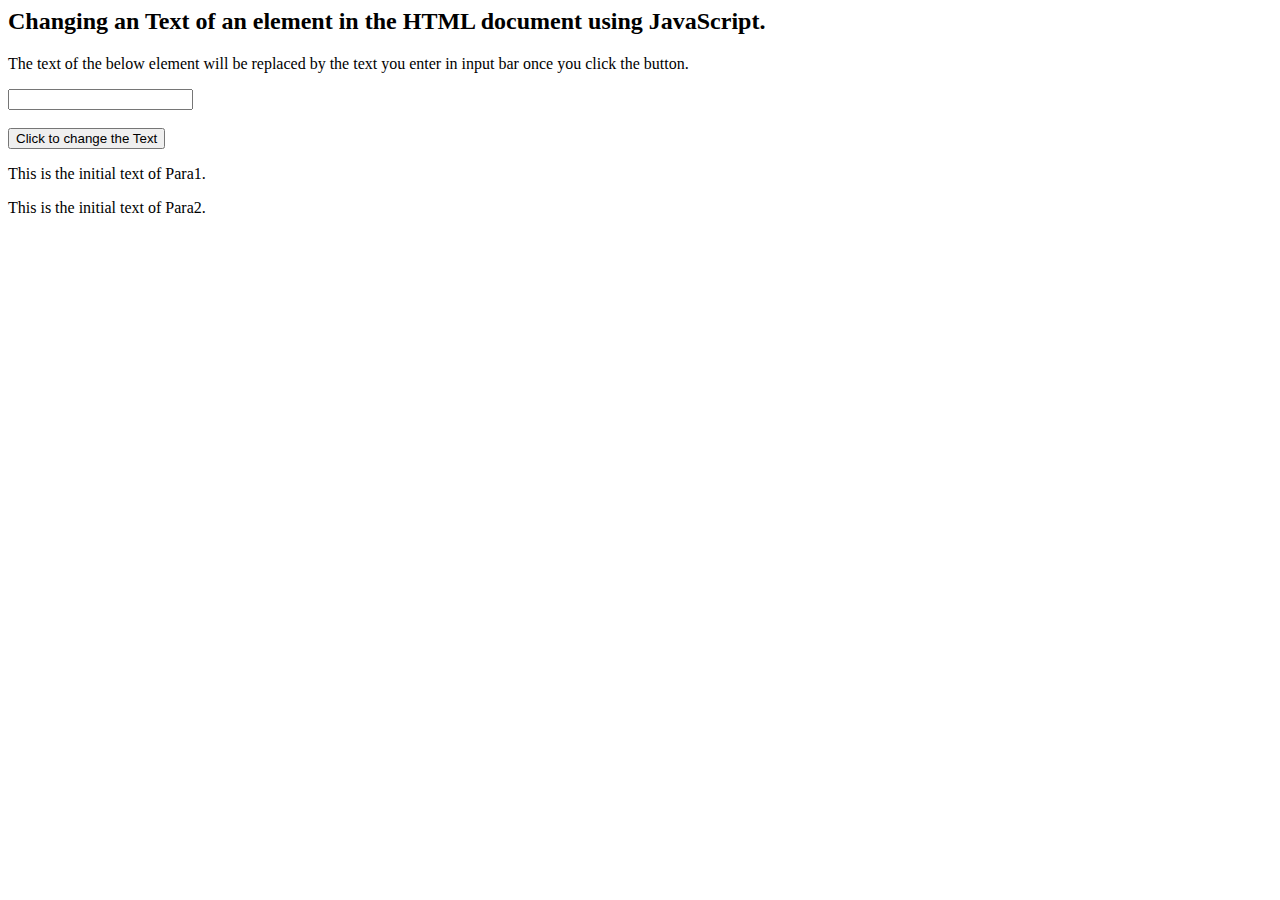
<file: file.html>
<html lang = "en">
<body>
   <h2>Changing an Text of an element in the HTML document using JavaScript.</h2>
   <p id = "upper">The text of the below element will be replaced by the text you enter in input bar once you click the button.</p>
   <input type = "text" id = "inp"> <br> <br>
   <button id = "btn" onclick = "changeImage()"> Click to change the Text </button>
   <p id = "para1">This is the initial text of Para1.</p>
   <p id = "para2">This is the initial text of Para2.</p>
   <script>
      var para1 = document.getElementById("para1");
      var para2 = document.getElementById("para2");
      function changeImage() {
         var inp = document.getElementById("inp");
         var enteredText = inp.value;
         para1.innerText = enteredText + ", This text is changed using the innerText property. ";
         para2.innerHTML = " <u> " + enteredText + " </u> " + ", <b> This text is changed using the <em> innerHTML </em> property. <b> <br> ";
      }
   </script>
</body>
</html>
</file>
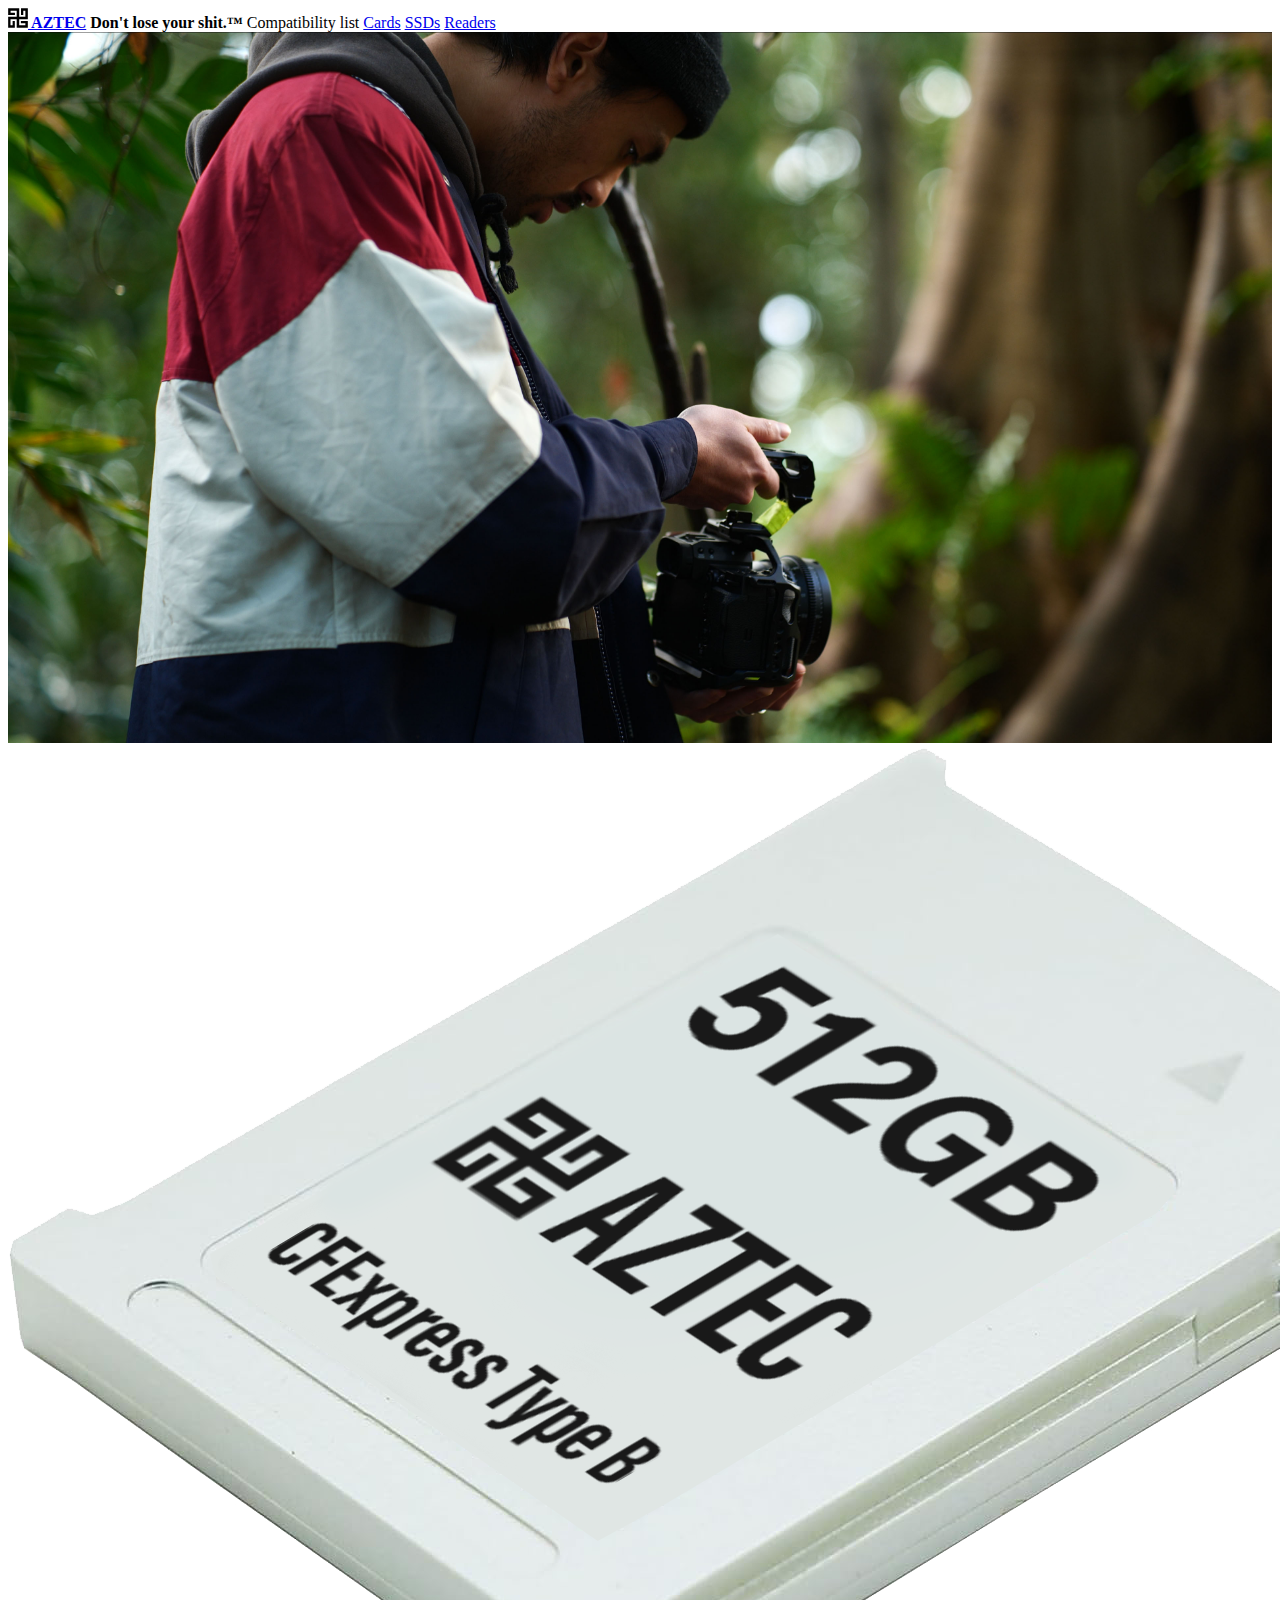
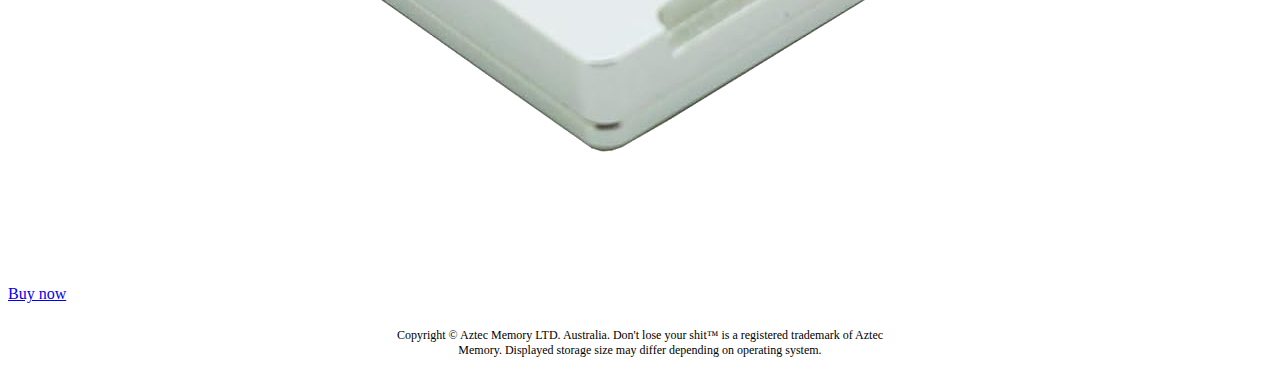
<file: index_old.html>
<!DOCTYPE html>
<html lang="en">
<head>
    <meta charset="UTF-8">
    <meta name="viewport" content="width=device-width, initial-scale=1.0">
    <title>Aztec - Don't Lose your Shit</title>
    <link rel="stylesheet" href="styles.css">
    <link rel="icon" type="image/x-icon" href="favicon.png">
</head>
<div class="navbar"><a class="black" href="index.html"><img src="logo.svg" width="20px"><b> AZTEC</b></a> <t class="size"><b>Don't lose your shit.™</b></t> <a class="links"> Compatibility list</a> <a href="./cards" class="links">Cards</a> <a href="./ssds" class="links">SSDs</a> <a href="./readers.html" class="links">Readers</a></div>
<body>


<div class="hero"><img src="background.jpg" class="hero-image">
  
    <div class="landing">
        <img class="main" src="card.png">
        <h1>Aztec 1TB</h1>
        <h2>CFexpress 2.0 Type B</h2>

    <a href="./cards.html" class="shopping-button">Buy now</a>
</div>
</div>

    
<p style="margin-top: 25px; font-size: 12px; text-align: center; width: 40%; margin-left: 30%; margin-right: 30%; position: bottom;">Copyright © Aztec Memory LTD. Australia. Don't lose your shit™ is a registered trademark of Aztec Memory. Displayed storage size may differ depending on operating system. </p>

</body>
</html>
</file>
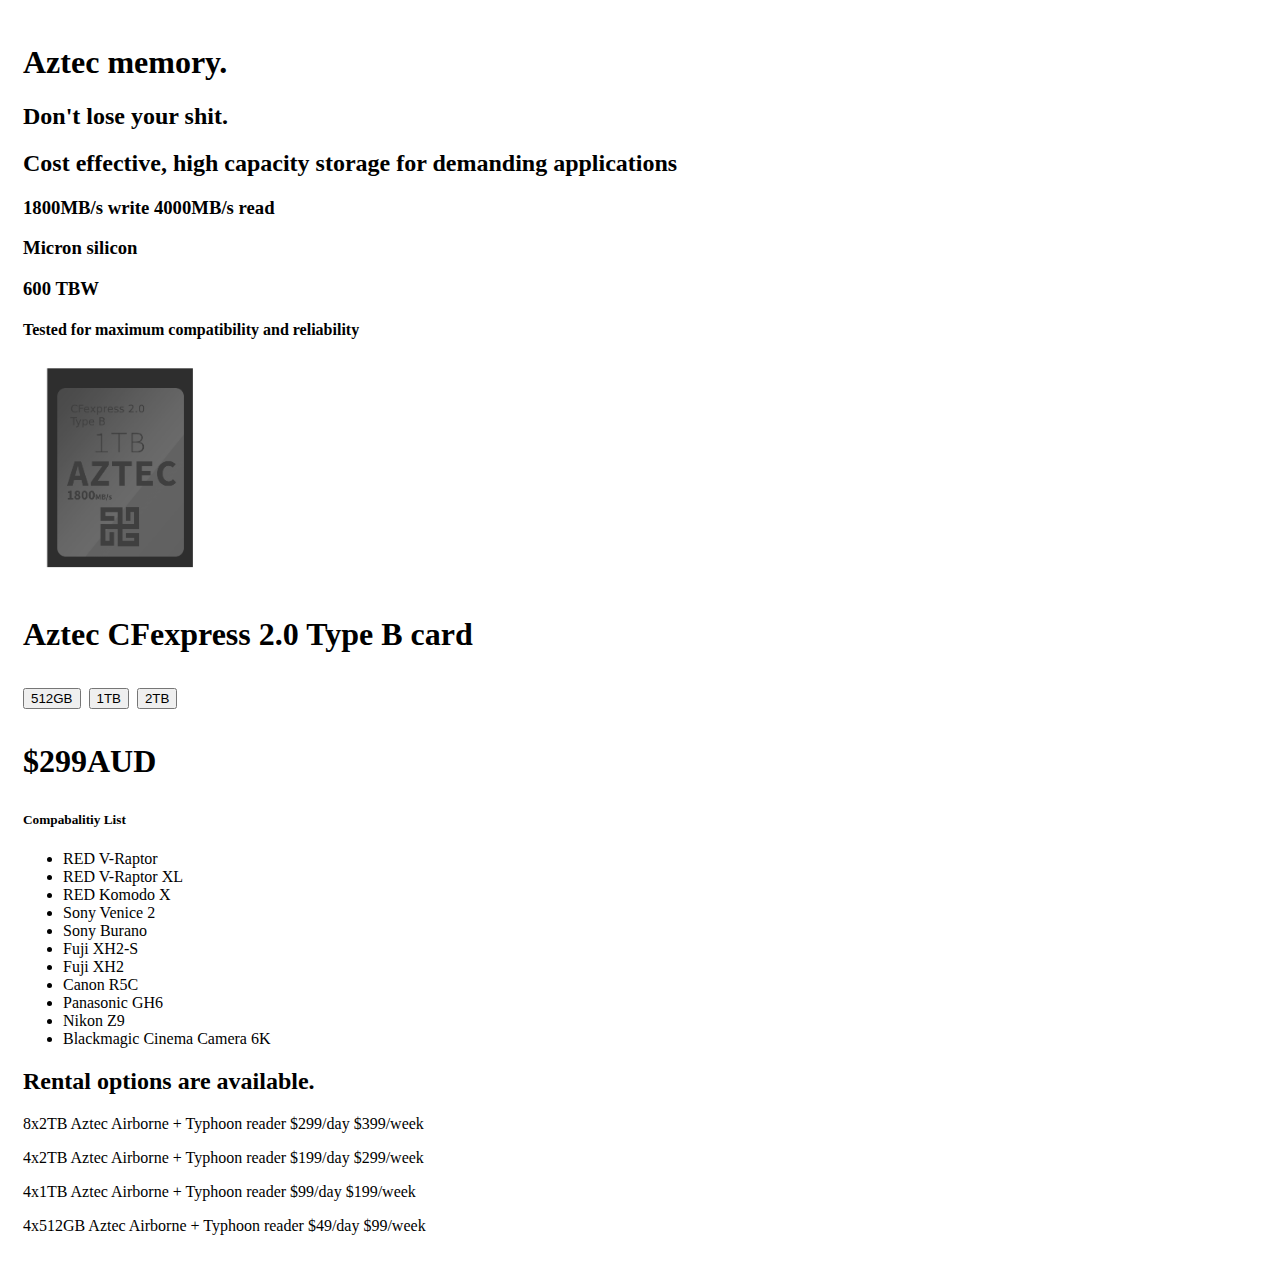
<file: page.html>
<!DOCTYPE html>
<html lang="en">
<head>
    <meta charset="UTF-8">
    <meta name="viewport" content="width=device-width, initial-scale=1.0">
    <title>Aztec - Don't Lose your Shit</title>
    <link rel="stylesheet" href="styles.css">
    <link rel="icon" type="image/x-icon" href="favicon.png">
</head>

<div class="content">
    <h1 >Aztec memory.</h1>
<h2>Don't lose your shit.</h2>
<h2>Cost effective, high capacity storage for demanding applications</h2>
<h3>1800MB/s write 4000MB/s read</h3>
<h3>Micron silicon</h3>
<h3>600 TBW</h3>
<h4>Tested for maximum compatibility and reliability</h4>

<img src="card.gif" width="200px">
<h1>Aztec CFexpress 2.0 Type B card</h1>
<h1 id = "inp">
    <button id = "btn3" onclick = "changeImage3()">512GB</button>
    <button id = "btn" onclick = "changeImage()">1TB</button>
    <button id = "btn2" onclick = "changeImage2()">2TB</button>
    <p id = "para1">$299AUD</p>
    <script>
       var para1 = document.getElementById("para1");
       function changeImage3() {
          var inp = document.getElementById("inp");
          var enteredText = inp.value;
          para1.innerText = "$199AUD";
          btn3.style.cssText = 'background-color: grey; color:white';
          btn.style.cssText = 'background-color: white; color:grey';
          btn2.style.cssText = 'background-color: white; color:grey';
       }
       function changeImage() {
          var inp = document.getElementById("inp");
          var enteredText = inp.value;
          para1.innerText = "$299AUD";
          btn3.style.cssText = 'background-color: white; color:grey';
          btn.style.cssText = 'background-color: grey; color:white';
          btn2.style.cssText = 'background-color: white; color:grey';
       }
       function changeImage2() {
          var inp = document.getElementById("inp");
          var enteredText = inp.value;
          para1.innerText = "$499AUD";
          btn3.style.cssText = 'background-color: white; color:grey';
          btn.style.cssText = 'background-color: white; color:grey';
          btn2.style.cssText = 'background-color: grey; color:white';
       }
    </script>

<h5>Compabalitiy List</h5>
<ul>
    <li>RED V-Raptor</li>
    <li>RED V-Raptor XL</li>
    <li>RED Komodo X</li>
    <li>Sony Venice 2</li>
    <li>Sony Burano</li>
    <li>Fuji XH2-S</li>
    <li>Fuji XH2</li>
    <li>Canon R5C</li>
    <li>Panasonic GH6</li>
    <li>Nikon Z9</li>
    <li>Blackmagic Cinema Camera 6K</li>
</ul>
<h2>Rental options are available.</h2>
<p>8x2TB Aztec Airborne + Typhoon reader $299/day $399/week</p>
<p>4x2TB Aztec Airborne + Typhoon reader $199/day $299/week</p>
<p>4x1TB Aztec Airborne + Typhoon reader $99/day $199/week</p>
<p>4x512GB Aztec Airborne + Typhoon reader $49/day $99/week</p>


</div>
</file>
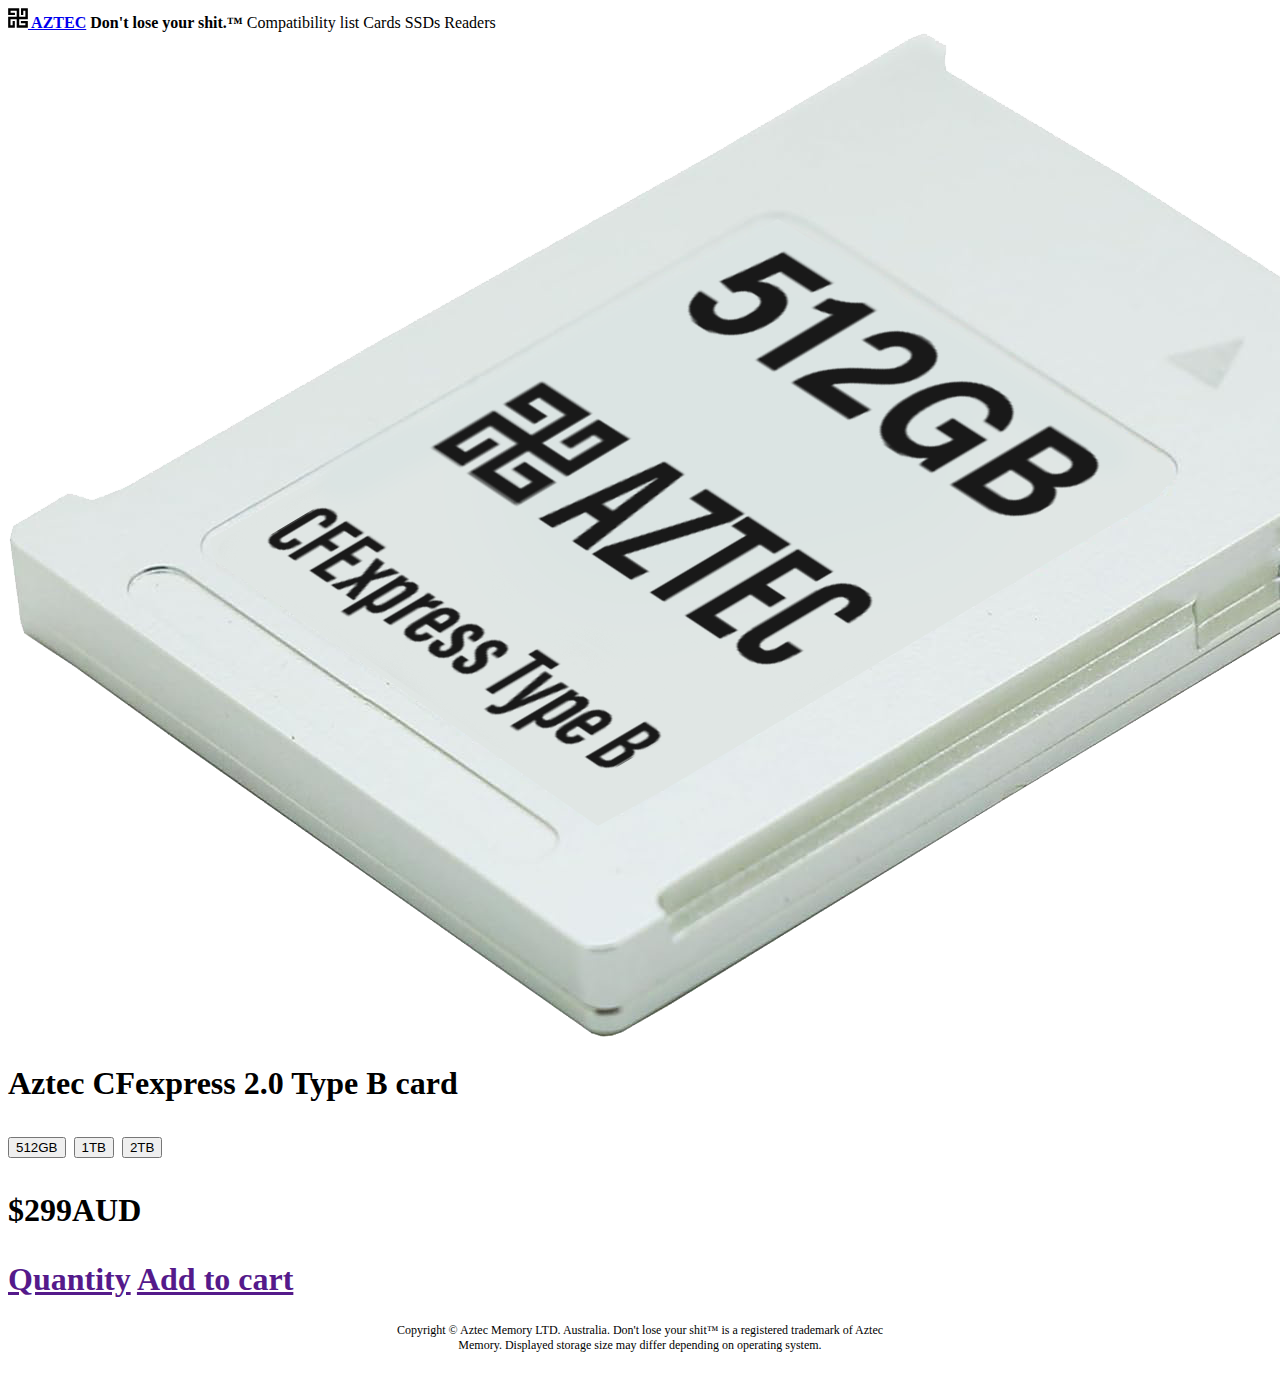
<file: shopping.html>
<!DOCTYPE html>
<html lang="en">
<head>
    <meta charset="UTF-8">
    <meta name="viewport" content="width=device-width, initial-scale=1.0">
    <title>Aztec - Don't Lose your Shit</title>
    <link rel="stylesheet" href="styles.css">
    <link rel="icon" type="image/x-icon" href="favicon.png">
    <script src="https://js.stripe.com/v3/"></script>
    <!-- <script src="https://cdnjs.cloudflare.com/ajax/libs/toastify-js/1.6.1/toastify.min.js" integrity="sha512-79j1YQOJuI8mLseq9icSQKT6bLlLtWknKwj1OpJZMdPt2pFBry3vQTt+NZuJw7NSd1pHhZlu0s12Ngqfa371EA==" crossorigin="anonymous" referrerpolicy="no-referrer"></script>
    <link rel="stylesheet" href="https://cdnjs.cloudflare.com/ajax/libs/toastify-js/1.6.1/toastify.min.css" integrity="sha512-UiKdzM5DL+I+2YFxK+7TDedVyVm7HMp/bN85NeWMJNYortoll+Nd6PU9ZDrZiaOsdarOyk9egQm6LOJZi36L2g==" crossorigin="anonymous" referrerpolicy="no-referrer" /> -->
</head>

<body>
   <div class="navbar"><a class="black" href="index.html"><img src="logo.svg" width="20px"><b> AZTEC</b></a> <t class="size"><b>Don't lose your shit.™</b></t> <a class="links"> Compatibility list</a> <a class="links">Cards</a> <a class="links">SSDs</a> <a class="links">Readers</a></div>
   <div class="shopping-item">
      <img class="main" src="card.png">
</div>

<div id="card">
<h1>Aztec CFexpress 2.0 Type B card</h1>
<h1 id = "inp">
  <button id = "btn3" onclick = "changeImage3()" >512GB</button>
  <button id = "btn" onclick = "changeImage()">1TB</button>
  <button id = "btn2" onclick = "changeImage2()">2TB</button>
  <p id = "para1">$299AUD</p>
  <script>
     var para1 = document.getElementById("para1");
     function changeImage3() {
        var inp = document.getElementById("inp");
        var enteredText = inp.value;
        para1.innerText = "$199AUD";
        btn3.style.cssText = 'background-color: grey; color:white';
        btn.style.cssText = 'background-color: white; color:grey';
        btn2.style.cssText = 'background-color: white; color:grey';
        currentProductOn = prodIds[_512GB];
     }
     function changeImage() {
        var inp = document.getElementById("inp");
        var enteredText = inp.value;
        para1.innerText = "$299AUD";
        btn3.style.cssText = 'background-color: white; color:grey';
        btn.style.cssText = 'background-color: grey; color:white';
        btn2.style.cssText = 'background-color: white; color:grey';
        currentProductOn = prodIds[_1TB];
     }
     function changeImage2() {
        var inp = document.getElementById("inp");
        var enteredText = inp.value;
        para1.innerText = "$499AUD";
        btn3.style.cssText = 'background-color: white; color:grey';
        btn.style.cssText = 'background-color: white; color:grey';
        btn2.style.cssText = 'background-color: grey; color:white';
        currentProductOn = prodIds[_2TB];
     }
  </script>

<a href="" onclick="incrementQuantity()" class="black-shopping-button" class="black">Quantity</a>
<a href="" onclick="addToCart()" class="black-shopping-button" class="black">Add to cart</a>

</div>

<p style="margin: 25px; font-size: 12px; text-align: center; width: 40%; margin-left: 30%; margin-right: 30%; position: bottom;">Copyright © Aztec Memory LTD. Australia. Don't lose your shit™ is a registered trademark of Aztec Memory. Displayed storage size may differ depending on operating system. </p>

   <script>

    var items = [];
    const prodIds = {_512GB: "price_1PwCpnLWhQirH5CkYJcZ2zuN", _1TB: "price_1PwCqcLWhQirH5CkmFdgPp8m", _2TB: "price_1PwCscLWhQirH5Ckr0UqbgN3"};
    var currentProductOn = prodIds[_512GB];

     // Replace with your own publishable key: https://dashboard.stripe.com/test/apikeys
     var PUBLISHABLE_KEY = 'pk_test_51OEqCJLWhQirH5CkoRoWPz24jFvphQFL0Jzkb2UDpUCWvAMuLGHsA794ldPDfFv4VMi3QrI3TOQ2RgDIbFxCuivR003vreJroN';
     // Replace with the domain you want your users to be redirected back to after payment
     var DOMAIN = location.href.replace(/[^/]*$/, '');

     var stripe = Stripe(PUBLISHABLE_KEY);

     function addToCart() {
      
     }

     // Handle any errors from Checkout
     var handleResult = function (result) {
       if (result.error) {
         var displayError = document.getElementById('error-message');
         displayError.textContent = result.error.message;
       }
     };

     function incrementQuantity() {
      var find = items.filter((e) => {
        return e.price == currentProductOn;
      });

      if(!find) {
        find = {price: currentProductOn, quantity: 0};
      }

      find.quantity++;
      
     }

     function decrementQuantity() {
      var find = items.filter((e) => {
        return e.price == currentProductOn;
      });

      if(!find) {
        find = {price: currentProductOn, quantity: 1};
      }

      find.quantity--;

     }

     function goToCheckout() {
         var priceId = e.target.dataset.priceId;
         

         stripe
           .redirectToCheckout({
            shippingAddressCollection: {allowedCountries: ["AU", "NZ"]},
             mode: "payment",
             lineItems: items,
             successUrl:
               DOMAIN + 'success.html?session_id={CHECKOUT_SESSION_ID}',
             cancelUrl:
               DOMAIN + 'canceled.html?session_id={CHECKOUT_SESSION_ID}',
           })
           .then(handleResult);
     }
   </script>
 </body>
 </html>
</file>
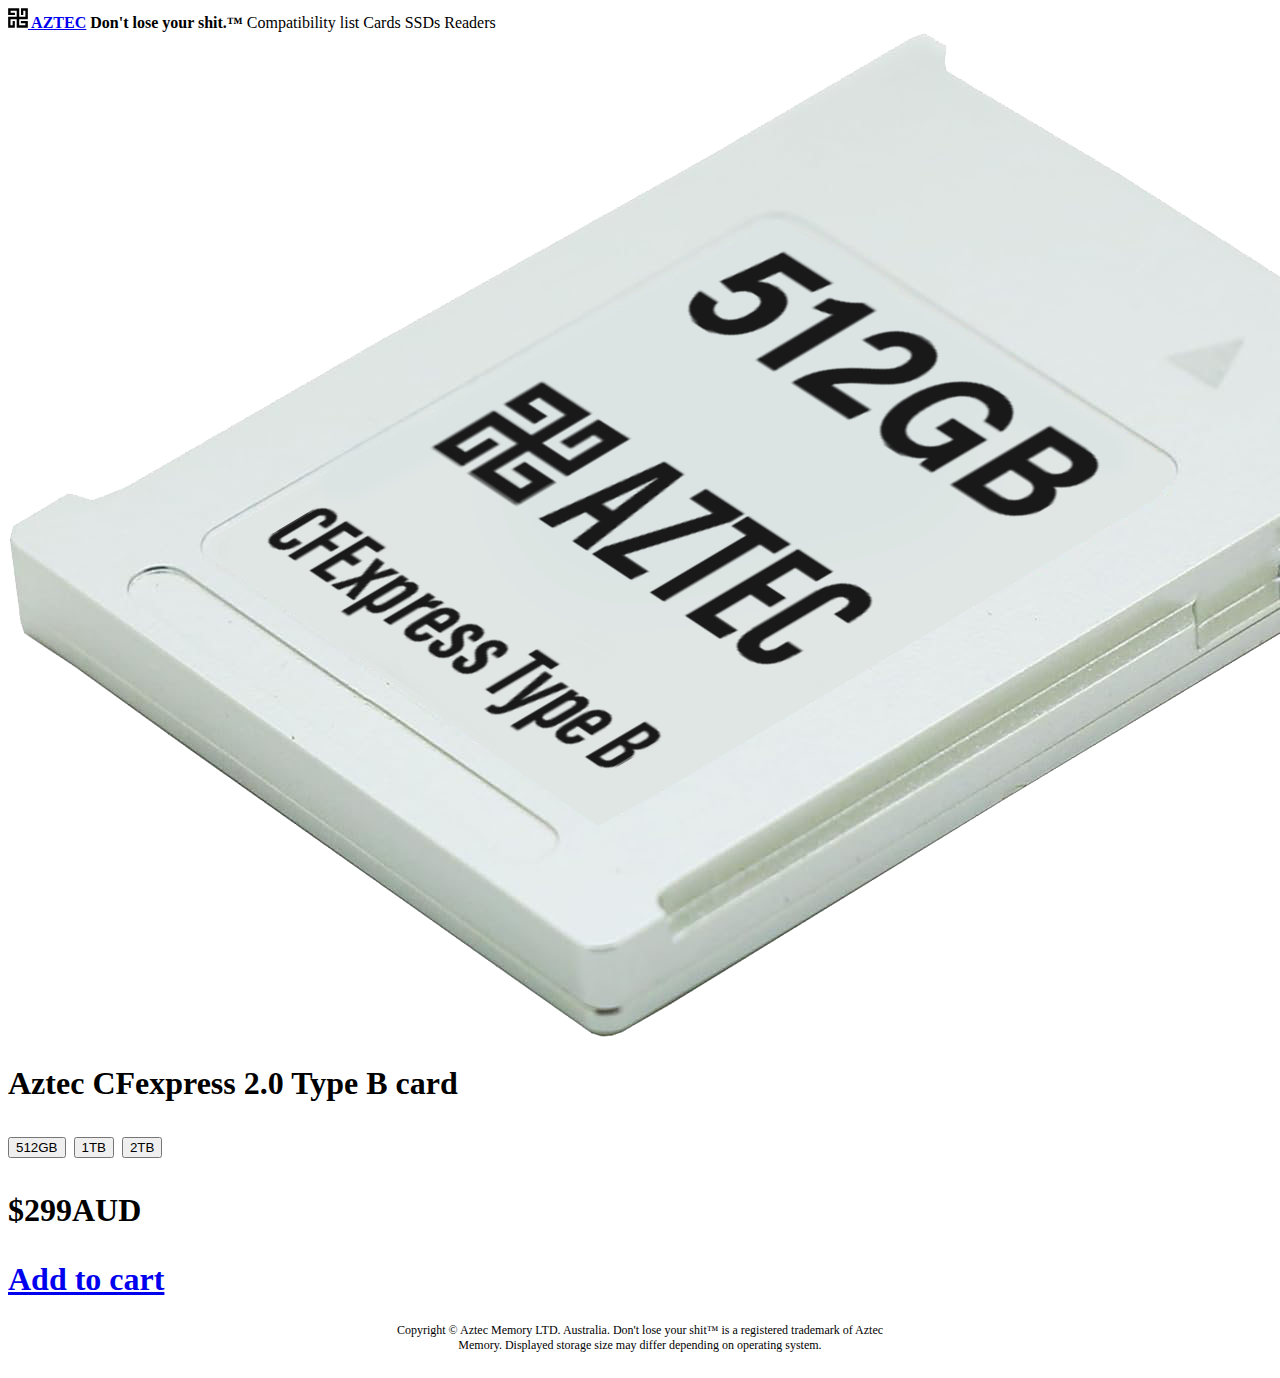
<file: shopping_old.html>
<!DOCTYPE html>
<html lang="en">
<head>
    <meta charset="UTF-8">
    <meta name="viewport" content="width=device-width, initial-scale=1.0">
    <title>Aztec - Don't Lose your Shit</title>
    <link rel="stylesheet" href="styles.css">
    <link rel="icon" type="image/x-icon" href="favicon.png">
    
</head>
<div class="navbar"><a class="black" href="index.html"><img src="logo.svg" width="20px"><b> AZTEC</b></a> <t class="size"><b>Don't lose your shit.™</b></t> <a class="links"> Compatibility list</a> <a class="links">Cards</a> <a class="links">SSDs</a> <a class="links">Readers</a></div>
<body>

    <div class="shopping-item">
        <img class="main" src="card.png">
</div>

<div id="card">
<h1>Aztec CFexpress 2.0 Type B card</h1>
<h1 id = "inp">
    <button id = "btn3" onclick = "changeImage3()">512GB</button>
    <button id = "btn" onclick = "changeImage()">1TB</button>
    <button id = "btn2" onclick = "changeImage2()">2TB</button>
    <p id = "para1">$299AUD</p>
    <script>
       var para1 = document.getElementById("para1");
       function changeImage3() {
          var inp = document.getElementById("inp");
          var enteredText = inp.value;
          para1.innerText = "$199AUD";
          btn3.style.cssText = 'background-color: grey; color:white';
          btn.style.cssText = 'background-color: white; color:grey';
          btn2.style.cssText = 'background-color: white; color:grey';
       }
       function changeImage() {
          var inp = document.getElementById("inp");
          var enteredText = inp.value;
          para1.innerText = "$299AUD";
          btn3.style.cssText = 'background-color: white; color:grey';
          btn.style.cssText = 'background-color: grey; color:white';
          btn2.style.cssText = 'background-color: white; color:grey';
       }
       function changeImage2() {
          var inp = document.getElementById("inp");
          var enteredText = inp.value;
          para1.innerText = "$499AUD";
          btn3.style.cssText = 'background-color: white; color:grey';
          btn.style.cssText = 'background-color: white; color:grey';
          btn2.style.cssText = 'background-color: grey; color:white';
       }
    </script>

<a href="./shopping.html" class="black-shopping-button" class="black">Add to cart</a>

</div>

<p style="margin: 25px; font-size: 12px; text-align: center; width: 40%; margin-left: 30%; margin-right: 30%; position: bottom;">Copyright © Aztec Memory LTD. Australia. Don't lose your shit™ is a registered trademark of Aztec Memory. Displayed storage size may differ depending on operating system. </p>
</file>
<file: styles.css>
/* html{
    padding:0;
    margin: 0;
}

.navbar{

background-color: white;
color:black;
margin: 0px;
padding: 15px;
padding-left: 100px;
font-size: 26px;
}

.center{
margin: auto;
}

body {
    margin: 0px;
    font-family: "Arial", Arial, Helvetica, sans-serif, sans-serif;
    padding: 0px
  }

ul{
list-style-type: none;
list-style: none;
}

li{
    list-style: none;
list-style-type: none;
}

img{
    padding 0px;
}

button{
    font-size: 25px;
    color: grey;
    border-radius: 10px;
    padding: 25px;
    border: 2px solid grey;
    margin-right: 15px;
}

button:hover{
    background-color: lightgray;
    transition: 0.3s;
}

.links{
    color: black;
    padding-left: 25px;
    padding-right: 25px;
    font-size: 15px;
}

.size{
    padding-left: 10px;
    font-size: 16px;
}

.main{
    width: 100px;
}

.landing{
    font-size: 10px;
    text-align: center;
    padding: 0px !important;
    position: absolute; 
    top: 50%;
  left: 50%;
  transform: translate(-50%, -50%);
    color: white;
}
.links{
    display: none;  
}

.hide{
    display: none;  
}

.shopping-item{
    padding-left: 30%;
}


  @media only screen and (min-width: 720px) {
    .landing{
        text-align: left;
        font-size: 15px;
        padding: 0px !important;
        position: absolute; 
        top: 50%;
      left: 35%;
      transform: translate(-50%, -50%);
        color: white;
    }
    .main{
        width: 150px;
    }
    .links{
        display: inline;
    }
    .hide{
      display: inline;  
  }
    .shopping-item{
        padding-left: 10%;
    }
    
  }

  
@media only screen and (min-width: 900px) {
    .landing{
        text-align: left;
        font-size: 20px;
        padding: 0px !important;
        position: absolute; 
        top: 50%;
      left: 30%;
      transform: translate(-50%, -50%);
        color: white;
    }
    .main{
        width: 200px;
    }
    .links{
        display: inline;
    }
    .hide{
      display: inline;  
  }
    .shopping-item{
        padding-left: 10%;
    }
  }

  .shopping-button{
    padding: 10px;
    border: solid 1px white;
    border-radius: 5px;
  }

  .shopping-button:hover{
    background-color: rgba(255, 255, 255, 0.3);
  }

  a{
    color: white;
    text-decoration: none;
  }

  #card{
    margin-left:20px !important;
  }

  .black-shopping-button{
    font-size: 20px;
    padding: 10px;
    border: solid 1px black;
    border-radius: 5px;
    color: black;
  }

  .black{
    color: black;
  } */
  .content{
    padding: 15px;
}

  
.hero{
  padding: 20px;
  position: relative;
text-align: left;
color: white;
padding: 0px !important;
}

.hero-image{
  width: 100%;
  padding: 0px !important;
  
}



  #intro {
    background-image: url("./background.jpg");
    height: 100vh;
  }

  /* Height for devices larger than 576px */
  .navbar .nav-link {
    color: #000 !important;
  }


#navbarSupportedContent {
padding-left: 100px; 
  }


  /* On screens that are 992px or less, set the background color to blue */
  @media screen and (max-width: 992px) {
    #navbarSupportedContent {
        padding-left: 0; 
    }
}

  #main-header-img-div {
    justify-content: left;
    margin-left: 5cm;
  }


  /* On screens that are 992px or less, set the background color to blue */
  @media screen and (max-width: 992px) {
    #main-header-img-div {
      justify-content: center;
      margin-left: 0;
    }
}

  #nav-cart-id {
    margin: auto; 
  }
    /* On screens that are 992px or less, set the background color to blue */
  @media screen and (max-width: 992px) {
      #nav-cart-id {
        margin: 0; 
      }
  }
</file>
